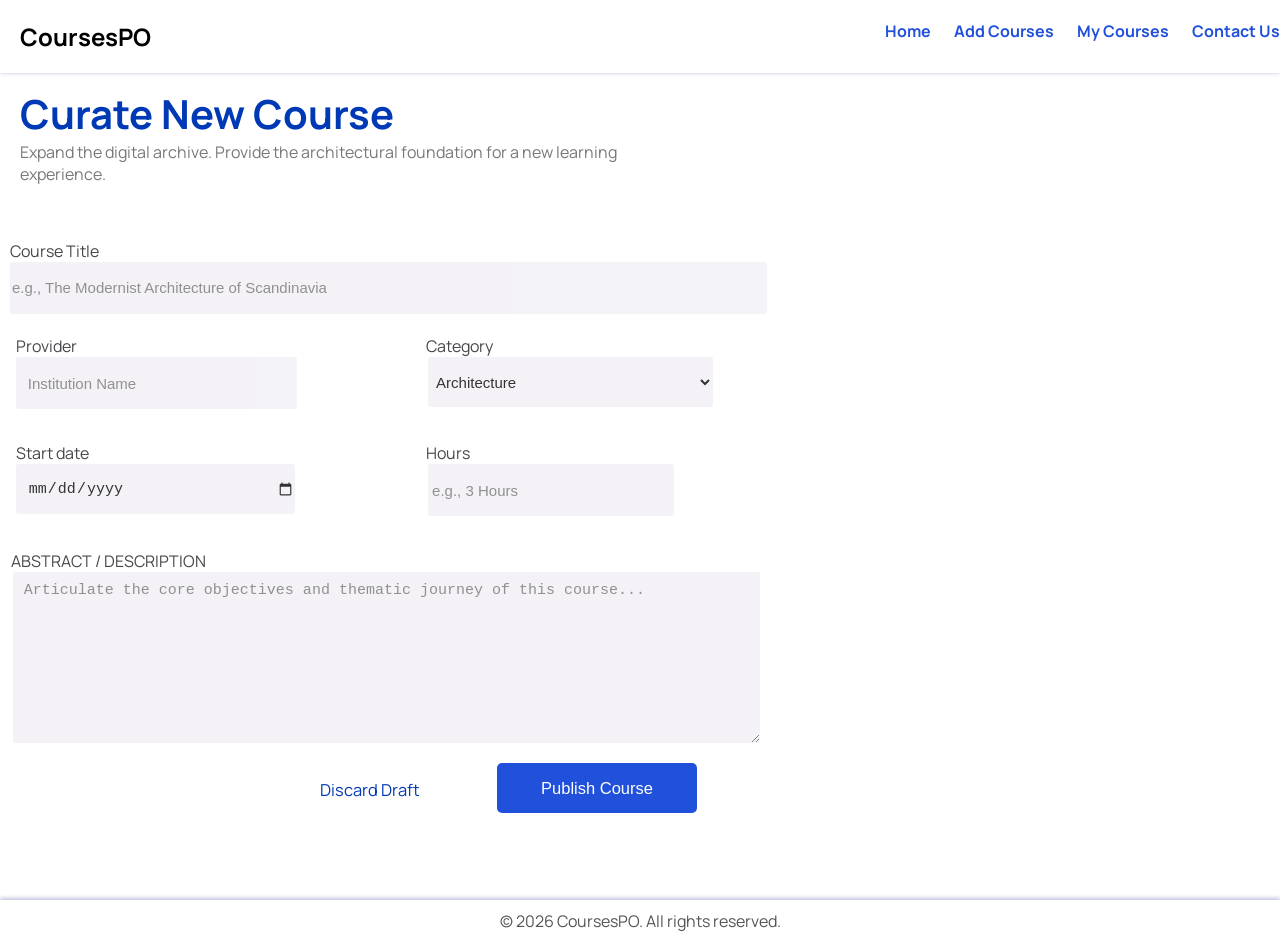
<file: addcourses.htm>
<!DOCTYPE html>
<html>  
<head>
    <meta name="viewport" content="width=device-width, initial-scale=1.0">
    <link rel="stylesheet" href="https://cdnjs.cloudflare.com/ajax/libs/font-awesome/6.5.1/css/all.min.css">
    <link rel="preconnect" href="https://fonts.googleapis.com">
    <link rel="preconnect" href="https://fonts.gstatic.com" crossorigin>
    <link href="https://fonts.googleapis.com/css2?family=Manrope:wght@200..800&display=swap" rel="stylesheet">
    <link rel="stylesheet" href="C:\Users\C2D\OneDrive\Documents\IT\IT task 1\font-awesome-4.7.0\css\font-awesome.min.css">
    <link rel="stylesheet" href="index.css">
    <title>Add Courses</title>
 </head>
 <body>
 <div class="page">
  <div class="header">
        <header class="navbar">
                <h2 class="welcome">CoursesPO</h2>
                <nav>
                    <a href="index.htm">Home</a>
                    <a href="addcourses.htm">Add Courses</a>
                    <a href="mycourses.htm">My Courses</a>
                    <a href="contactus.htm">Contact Us</a>
                </nav>
        </header>
   </div>
    <div class="welcome-message">
     <h1 style="margin-top: 1%;margin-bottom: 0%; color: #0039B5; font-size: 40px;">Curate New Course</h1>
        <div class="text">
         <p style="margin-top: 0px; margin-bottom: 0px;">Expand the digital archive. Provide the architectural foundation for a new learning</p>
         <p style="margin-top: 0px; margin-bottom: 50px;">experience.</p>
       </div>
     </div>
     <form class="mycourses">
        <div class="coursetitle" style="width: 84%;">
            <div class="mycourses-text">
             <label for="course-title" style="margin-left: 10px;">Course Title</label>
            </div>
            <input style="margin-left: 10px;" class="box" type="text" id="course-title" name="course-title" placeholder="e.g., The Modernist Architecture of Scandinavia" required>
        </div>
        <div class="row">
            <div class="provider">
                <div class="mycourses-text">
                    <label for="course-provider" style="margin-left: 1.1%;">Provider</label>
                </div>
                <input class="box" type="text" id="course-provider" name="course-provider" placeholder="Institution Name" required style="padding-left: 3%;">
            </div>
            <div class="category">
                <div class="mycourses-text">
                    <label id="cat" for="course-category" style="margin-left: 0.9%;">Category</label>
                </div>
                <select class="box" id="course-category" name="course-category" required style="padding-left: 1%;">
                    <option value="architecture">Architecture</option>
                    <option value="design">Design</option>
                    <option value="urban">Urban Planning</option>
                    <option value="interior">Interior Design</option>
                </select>
            </div>
        </div>
        <div class="row">
            <div class="provider">
                <div class="mycourses-text">
                    <label for="course-provider" style="margin-left: 1.1%;">Start date</label>
                </div>
                <input class="box" type="date" id="course-provider" name="course-provider" required style="padding-left: 3%;">
            </div>
            <div class="category">
                <div class="mycourses-text">
                    <label id="cat" for="course-category" style="margin-left: 0.9%;">Hours</label>
                </div>
                <input class="box" type="text" id="course-category" name="course-category" placeholder="e.g., 3 Hours" required style="padding-left: 1%; width:59%;">
            </div>
        </div>
        <div class="description" style="width: 81%;">
            <div class="mycourses-text">
             <label for="course-title" style="margin-left: 1.1%;">ABSTRACT / DESCRIPTION</label>
            </div>
            <textarea class="box" id="course-description" name="course-description" placeholder="Articulate the core objectives and thematic journey of this course..." required style="padding: 1%; height: 150px;"></textarea>
        </div>
    </form>
    <button id="pubbut" class="btn" type="submit" style="font-size: 16.5px; position: relative;margin-left: 40%;">Publish Course</button>
        <p id="discard" style="color: #0039B5; cursor: pointer; font-size: 16.5px; margin-left: 25%; margin-top: -40px;">Discard Draft</p>
    </div>
  </body>
    <footer style="width: 100%; padding-top: 10px; padding-bottom: 10px; background-color: #ffffff; text-align: center; box-shadow: #C1C5DD 0px -2px 4px;">
            <span style="color: #555;">&copy; 2026 CoursesPO. All rights reserved.</span>
    </footer>
</html>
</file>
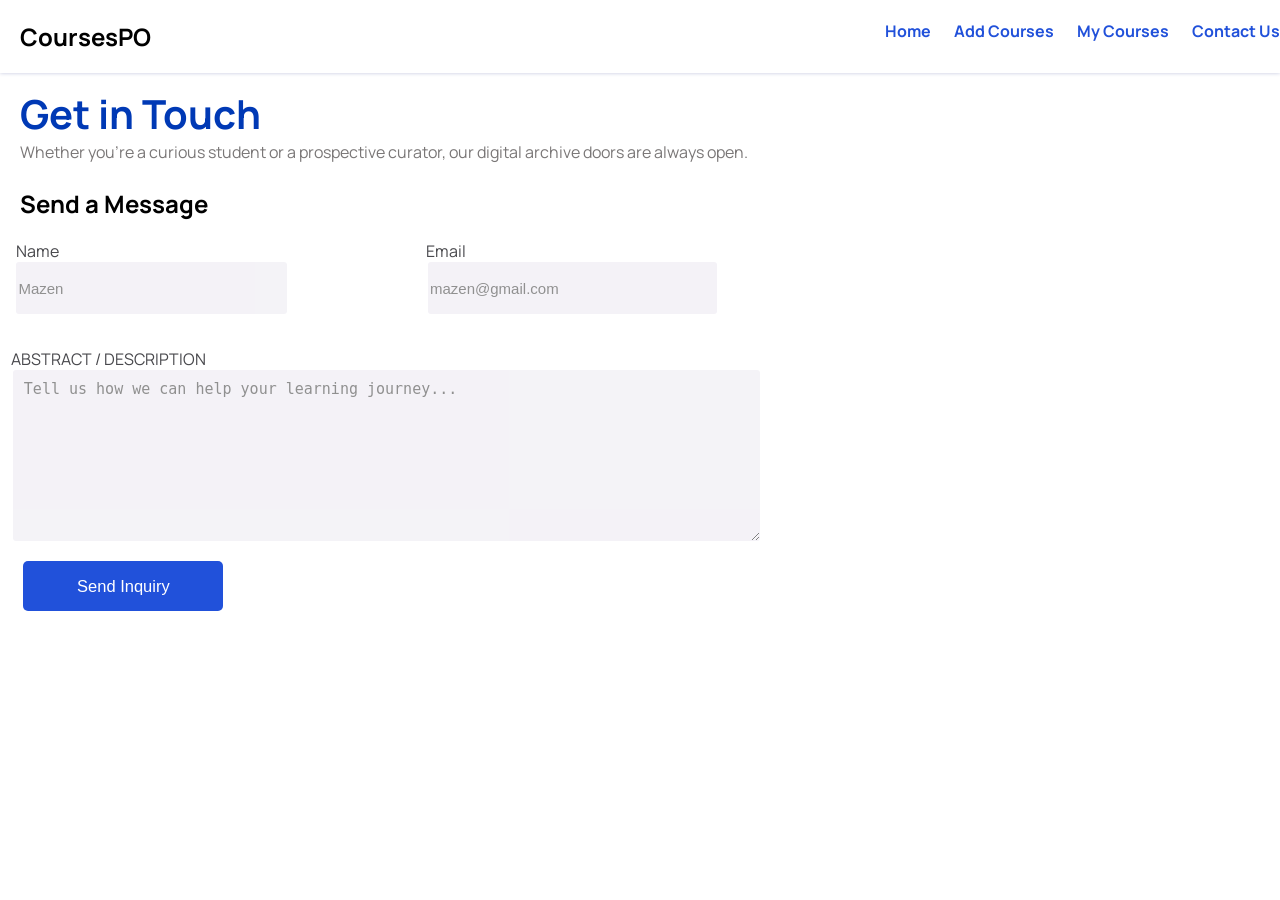
<file: contactus.htm>
<!DOCTYPE html>
<html>
<head>
    <meta name="viewport" content="width=device-width, initial-scale=1.0">
    <link rel="stylesheet" href="https://cdnjs.cloudflare.com/ajax/libs/font-awesome/6.5.1/css/all.min.css">
    <link rel="preconnect" href="https://fonts.googleapis.com">
    <link rel="preconnect" href="https://fonts.gstatic.com" crossorigin>
    <link href="https://fonts.googleapis.com/css2?family=Manrope:wght@200..800&display=swap" rel="stylesheet">
    <link rel="stylesheet" href="C:\Users\C2D\OneDrive\Documents\IT\IT task 1\font-awesome-4.7.0\css\font-awesome.min.css">
    <link rel="stylesheet" href="index.css">
    <title>Contact Us</title>
 </head>
 <body>
 <div class="page">
    <div class="header">
        <header class="navbar">
                <h2 class="welcome">CoursesPO</h2>
                <nav>
                    <a href="index.htm">Home</a>
                    <a href="addcourses.htm">Add Courses</a>
                    <a href="mycourses.htm">My Courses</a>
                    <a href="contactus.htm">Contact Us</a>
                </nav>
        </header>
   </div>
   <div class="welcome-message">
     <h1 style="margin-top: 1%;margin-bottom: 0%; color: #0039B5; font-size: 40px;">Get in Touch</h1>
        <div class="text">
         <p style="margin-top: 0px; margin-bottom: 0px;">Whether you're a curious student or a prospective curator, our digital archive doors are always open.</p>
       </div>
   </div>
   <form class="mycourses">
        <h2 style="margin-left: 20px;" id="send">Send a Message</h2>
        <div class="row">
            <div class="provider">
                <div class="mycourses-text">
                    <label for="course-provider" style="margin-left: 1.1%;">Name</label>
                </div>
                <input class="box" type="text" id="course-provider" name="course-provider" placeholder="Mazen">
            </div>
            <div class="category">
                <div class="mycourses-text">
                    <label id="cat" for="course-category" style="margin-left: 0.9%;">Email</label>
                </div>
                <input class="box" type="email" id="course-category" name="course-category" placeholder="mazen@gmail.com">
            </div>
        </div>
        <div class="description" style="width: 81%;">
            <div class="mycourses-text">
             <label for="course-title" style="margin-left: 1.1%;">ABSTRACT / DESCRIPTION</label>
            </div>
            <textarea class="box" id="course-description" name="course-description" placeholder="Tell us how we can help your learning journey..." required style="padding: 1%; height: 150px;"></textarea>
        </div>
        <button class="btn" type="submit" style="font-size: 16.5px; position: relative; margin-left: 3%;" >Send Inquiry</button>
    </form>
</div>
</file>
<file: index.css>
@property --progress {
  syntax: '<percentage>';
  inherits: false;
  initial-value: 0%;
}
body {
    font-family: "Manrope", sans-serif;
    background-color: #FFFFFF;
    box-sizing: border-box;
    margin: 0;
    padding: 0;
}
.welcome {
    color: #000000;
    margin-left: 20px;
    margin-top: 0%;
}
.navbar {
    overflow: hidden;
    display: flex;
    justify-content: space-between;
    background-color: #ffffff;
    padding-top: 20px;
    box-shadow: #C1C5DD 0px 0px 4px;
    box-sizing: border-box;
  }
nav a {
  text-decoration: none;
  color: #2151DA;
  font-weight: bold;
  margin-left: 20px;
  transition: background 0.3s ease, color 0.3s ease;
  transition: padding 0.3s ease, background 0.3s ease, color 0.3s ease;

}
nav a:hover {
  background-color: #C1C5DD;
  color: #fff;
  padding: 5px 10px;
  border-radius: 5px;
  transition: padding 0.3s ease, background 0.3s ease, color 0.3s ease;
}
 .prog{
  animation: fillprog 2s ease-in-out forwards;
}
@keyframes fillprog {
  
  from {
    width: 0;
  }
}
.welcome-message {
    position: relative;
    color: #4f5364;
    margin-left: 20px;
    margin-bottom: 5px;
}
.btn {
    height: 50px;
    width: 200px;
    position: absolute;
    right: 15px;
    bottom: 5px;
    background-color: #2151DA;
    color: white;
    border: none;
    padding: 5px 20px;
    border-radius: 5px;
    cursor: pointer;
    transition: 0.3s ease;
}
.btn2{
    height: 50px;
    width: 200px;
    position: absolute;
    right: 20px;
    bottom: 5px;
    background-color: #A6AAC1;
    color: white;
    border: none;
    padding: 5px 20px;
    border-radius: 5px;
    cursor: pointer;
    transition: 0.3s ease;
}
.btn:hover {
  background-color: #002682;
}
.btn2:hover{
  background-color: #4f5364;
}
.fa-play {
    position: absolute;
    right: 180px;
    bottom: 20px;
    color: rgb(255, 255, 255);
    font-size: 20px;
}
h4 {
    color: #555;
    margin-top: 0%;
    margin-left: 20px;
    
}
.card {
    position: relative;
    height: 300px;
    width: 300px;
    margin-left: 20px;
    padding: 20px;
    background: #F2F0F6;
    border-radius: 15px;
    box-shadow: 0 5px 15px rgba(0,0,0,0.05);
}
.fa-bar-chart {
  display: flex;
  justify-content: right;
  align-items: bottom;
  margin-left: 40%;
}
.number {
  font-size: 24px;
  font-weight: bold;
  color: #0039B5;
}
.text {
  font-size: 16px;
  color: #7a7777;
}
.circle {
  margin-top: 20px;
  width: 100px;
  height: 100px;
  border-radius: 50%;
  --progress : 0%;
  background: conic-gradient(
    #0039B5 var(--progress, 0%),
    #fff var(--progress, 0%)
  );
  display: flex;
  align-items: center;
  justify-content: center;
  animation: fullcircle 2s ease-in-out forwards;
}
@keyframes fullcircle {
  from {
    --progress: 0%;
  }
  to{
    --progress: 75%;
  }
}
.latestcard {
    position: relative;
    border-radius: 15px;
    padding: 20px;
    width: 50%;
    height: 300px;
    background-color:#F2F0F6;
    margin-left: 0%;
    margin-right: 2%;
    margin-top: 0%;
}
.fa-trophy {
    position: absolute;
    right: 20px;
    top: 50px;
    color: rgb(0, 0, 0);
    font-size: 20px;
}
.recentcard {
    position: relative;
    margin-top: 20px;
    margin-left: 15px;
    margin-bottom: 20px;
    border-radius: 15px;
    padding: 20px;
    width: 95%;
    height: 300px;
    background-color:#F2F0F6;
}
.icon{
    border-radius: 5px;
    position: absolute;
    margin-left: 0px;
    width: 50px;
    height: 50px;
    background-color: #A6AAC1;
}
.certificate{
  
}
.main{
  display: flex;
  flex-wrap: wrap;
  flex-direction: row;
  justify-content: space-between;
}
.page {
  min-height: 100vh;
  display: flex;
  flex-direction: column;
}
.mycourses-text{
    color: #1B1B20;
    opacity: 0.8;
}
.box{
    margin-left: 1.3%;
    width: 70%;
    height: 50px;
    border:none;
    border-radius: 3px;
    background-color:#F2F0F6;
    opacity: 0.8;
    font-size: 15px;
    margin-bottom: 2%;
}
.mycourses-input  {
    margin-left: 1.2%;
    color: #414659;
}
.provider{
    width: 30%;
    margin: 0%;
    margin-left: 0.9%;
}
.category{
    width: 32%;
}
.row{
    display: flex;
    flex-direction: row;
    gap: 0px;
    margin-bottom: 2%;
}
.other-row{
    display: flex;
    flex-direction: row;
    gap: 25px;
    margin-bottom: 2%

}
.card-current{
    position: relative;
    border-radius: 15px;
    padding: 0px;
    width: 50%;
    height: 550px;
    background-color:#F2F0F6;
    margin-top: 3%;
    margin-left: 1.3%;
}
#next{
  font-size: 75%;
}
.info{
    position: relative;
    border-radius: 15px;
    padding: 0px;
    width: 30%;
    height: 300px;
    background-color:#F2F0F6;
    margin-top: 3%;
    margin-left: 15.5%;
}
.time{
    position: absolute;
    border-radius: 15px;
    padding: 0px;
    width: 30%;
    height: 100px;
    margin-top: 50px;
    margin-left: 30%;
}
.time-logo{
    position: absolute;
    margin-top: 60px;
    margin-left: 5%;
    font-size: 20px;
    background-color: #A6AAC1;
    width: 50px;
    height: 50px;
    border-radius: 10px;
}
.certificate{
    position: absolute;
    border-radius: 15px;
    padding: 0px;
    width: 100%;
    height: 100%;
    margin-top: 120px;
    margin-left: 0%;
}
.tier{
    position: relative;
    border-radius: 15px;
    padding: 0px;
    width: 30%;
    height: 210px;
    background-color:#0039B5;
    color: #ffffff;
    margin-left: 67%;
    margin-top: -210px;
}
.main-container{
  display: flex;
  flex-wrap: wrap;
  column-gap: 0px;
}
.row{
  display: flex;
  gap: 30px;
  padding-right: 0.7%;
}
@media (max-width: 768px) {
  .main {
    flex-direction: column;
    margin-left: 2%;
  }
  .card {
    width: 85%;
    margin-bottom: 20px;
    margin-left: 0% !important;
  }
  .btn{
    position: relative;
    padding: 0px 20px;
    left: 15px;
  }
  #con-cor{
    position: absolute;
    top: 85% !important;
  }
  .fa-play{
    position: absolute;
    left: 30px;

  }
  .latestcard{
    width: 85%;
    margin-bottom: 20px;
  }
  .recentcard{
    width: 85%;
    margin-bottom: 20px;
    margin-left: 0% !important;
  }
  #prog1 {
    top: 44% !important;
  }
  #comp1{
    position: absolute;
    top: 115px !important;
  }
  #prog2{
    top: 66% !important;
  }
  #comp2{
    top: 185px !important;
  }
  #prog3{
    top: 88% !important;
  }
  #comp3{
    top: 255px !important;
  }
  #icon1{
    top: 30%;
  }
  #icon2{
    top: 52% !important;
  }
  #icon3{
    top: 74% !important;
  }
  nav{
    width: 100%;
  }
  nav a {
  text-decoration: none;
  color: #2151DA;
  font-size: 12px;
  font-weight: bold;
  white-space: nowrap;
  margin-left: 0% !important;
  transition: background 0.3s ease, color 0.3s ease;
  transition: padding 0.3s ease, background 0.3s ease, color 0.3s ease;
  }
  .navbar {
    background-color: #ffffff;
    padding-top: 20px;
    box-shadow: #C1C5DD 0px 0px 4px;
  }
  nav{
    margin-left: 5%;
    display: flex;
    flex-wrap: wrap;
    gap: 10px !important;
  }
  .mycourses-text{
    margin-left: 1.3%;
  }
  .box{
    margin-left: 2%;
    width: 110%;
  }
  #course-category{
    margin-left: 30%;
    width: 140% !important;
  }
  #cat{
    margin-left: 30% !important;
  }
  #pubbut{
    margin-left: 43% !important;
  }
  #discard{
    margin-left: 7% !important;
  }
  .main-container{
    display: flex;
    flex-direction: column;
    margin-left: 1.5% !important;
  }
  .card-current{
    width: 95% !important;
  }
  h2{
    top: 47.5% !important;
  }
  #percent{
    left: 82% !important;
  }
  .info{
    width: 95%;
    margin-left: 1.5% !important;
  }
  .certificate{
    position: absolute;
    border-radius: 15px;
    padding: 0px;
    width: 100%;
    height: 100%;
    margin-top: 150px;
    margin-left: 0%;
  }
  #cer{
    margin-left: 45% !important;
  }
  #cert-logo{
    margin-left: 25% !important;
  }
  .time-info{
    margin-left: 20%;
  }
  .card-current button{
    top: 20% !important;
    left: 55% !important;
    width: 150px !important;
  }
  h3{
    font-size: 85% !important;
  }
  .row{
    margin-left: 4%;
  }
  .other-row{
    flex-direction: column;
  }
  .tier{
    display: none;
    left: -50% !important;
  }
  #one{
    top: 85% !important;
  }
  #two{
    top: 85% !important;
  }
  #three{
    top: 40% !important;
  }
  h5{
    top: 65% !important;
  }
  #curr{
    top: 45% !important;
  }
  form{
    margin-top: 20px;
  }
  #send{
    margin-left: 4%;
  }
  .description{
    margin-left: 4%;
  }
}
@media (769px <= width <= 1286px) {
  .course-name{
    font-size: 120% !important;
    top: 50% !important;
  }
  .course-percentage{
    font-size: 110% !important;
    top: 73.5% !important;
  }
}
</file>
